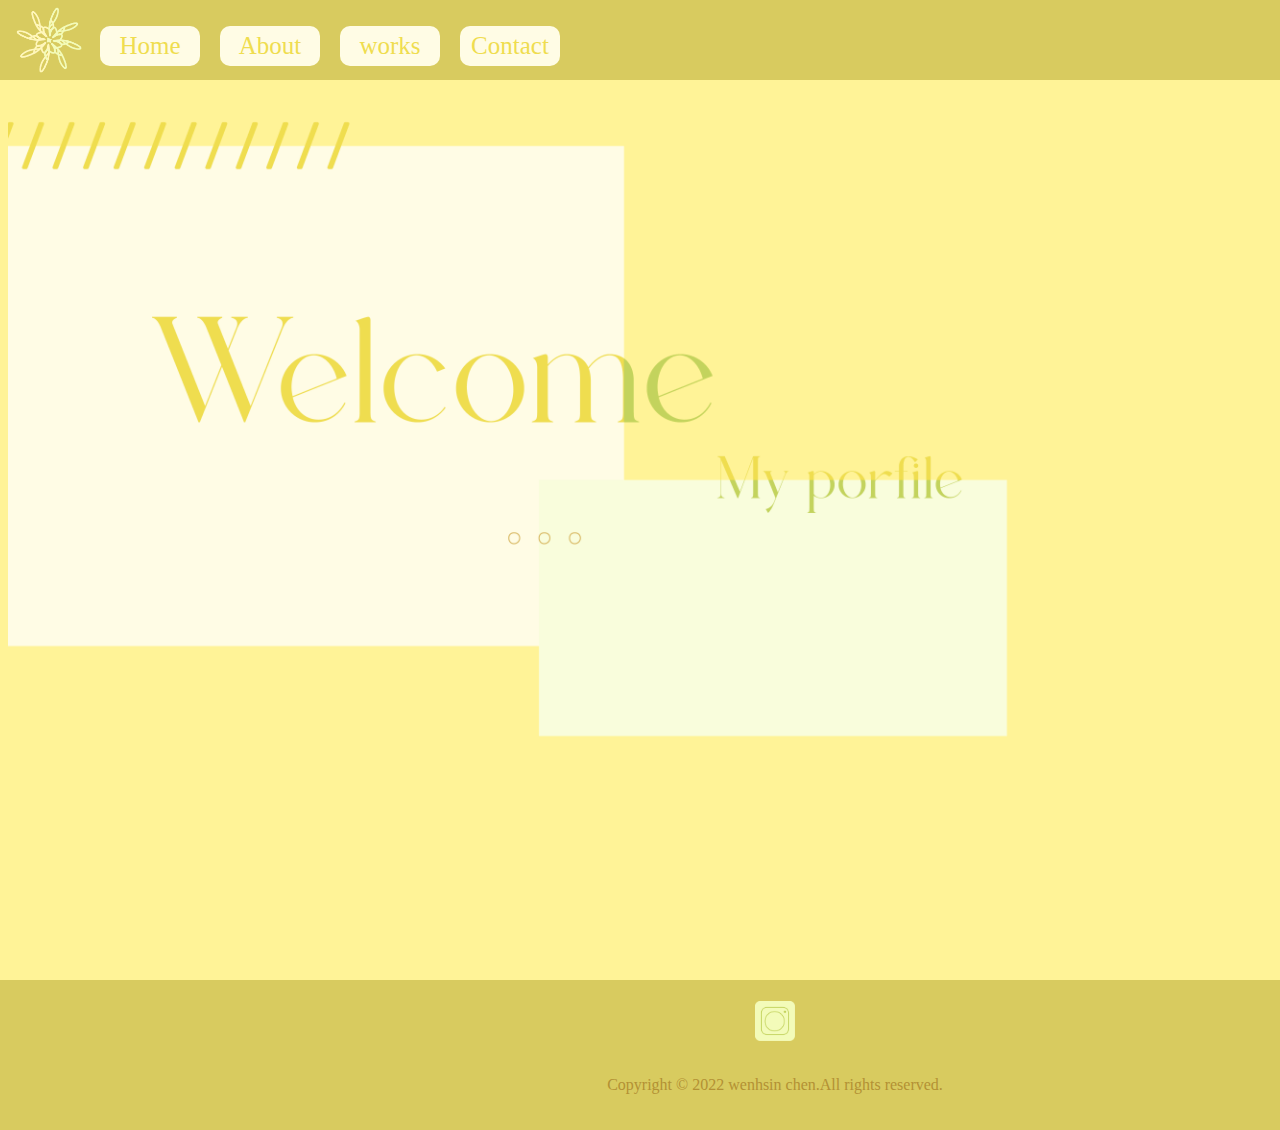
<file: index.html>
<!doctype html>
<html>
<head>
<meta charset="utf-8">
<title>my profile</title>
<link rel="stylesheet" href="style.css">
<script type="text/javascript">
	window.onload=function(){
		var main=document.getElementById("main");
		main.style.opacity=1;
		
	};
</script>
<style>
	.main{
		opacity: 0.2;
		transition: opacity 2s;
	}
	
</style>
</head>

<body>
<nav>
<img src="images/logo_工作區域 1.png" alt="" width="80" height="80" class="logo"/>
<ul>
	
<li id="home"><a href="index.html">Home</a></li>
	<li id="about"><a href="about.html">About</a></li>
	<li id="works"><a href="works.html">works</a></li>
	<li id="contact"><a href="contact.html">Contact</a></li>
	</ul>
</nav>
	
<main>
<div class="main" id="main">
<img src="images/main_工作區域 1.png" width="1366" height="768" alt=""/> 
</div>
</main>
<footer>
	<ul class="foot">
		<li>
		<a href="https://www.instagram.com/wx.0372/" target="_blank">
	    <img src="images/ig_工作區域 1.png" width="40" height="40" alt=""/>
		  </a>
		</li>
	</ul>
  <p>
	  Copyright © 2022 wenhsin chen.All rights reserved.
</p>
</footer>
</body>
</html>
</file>
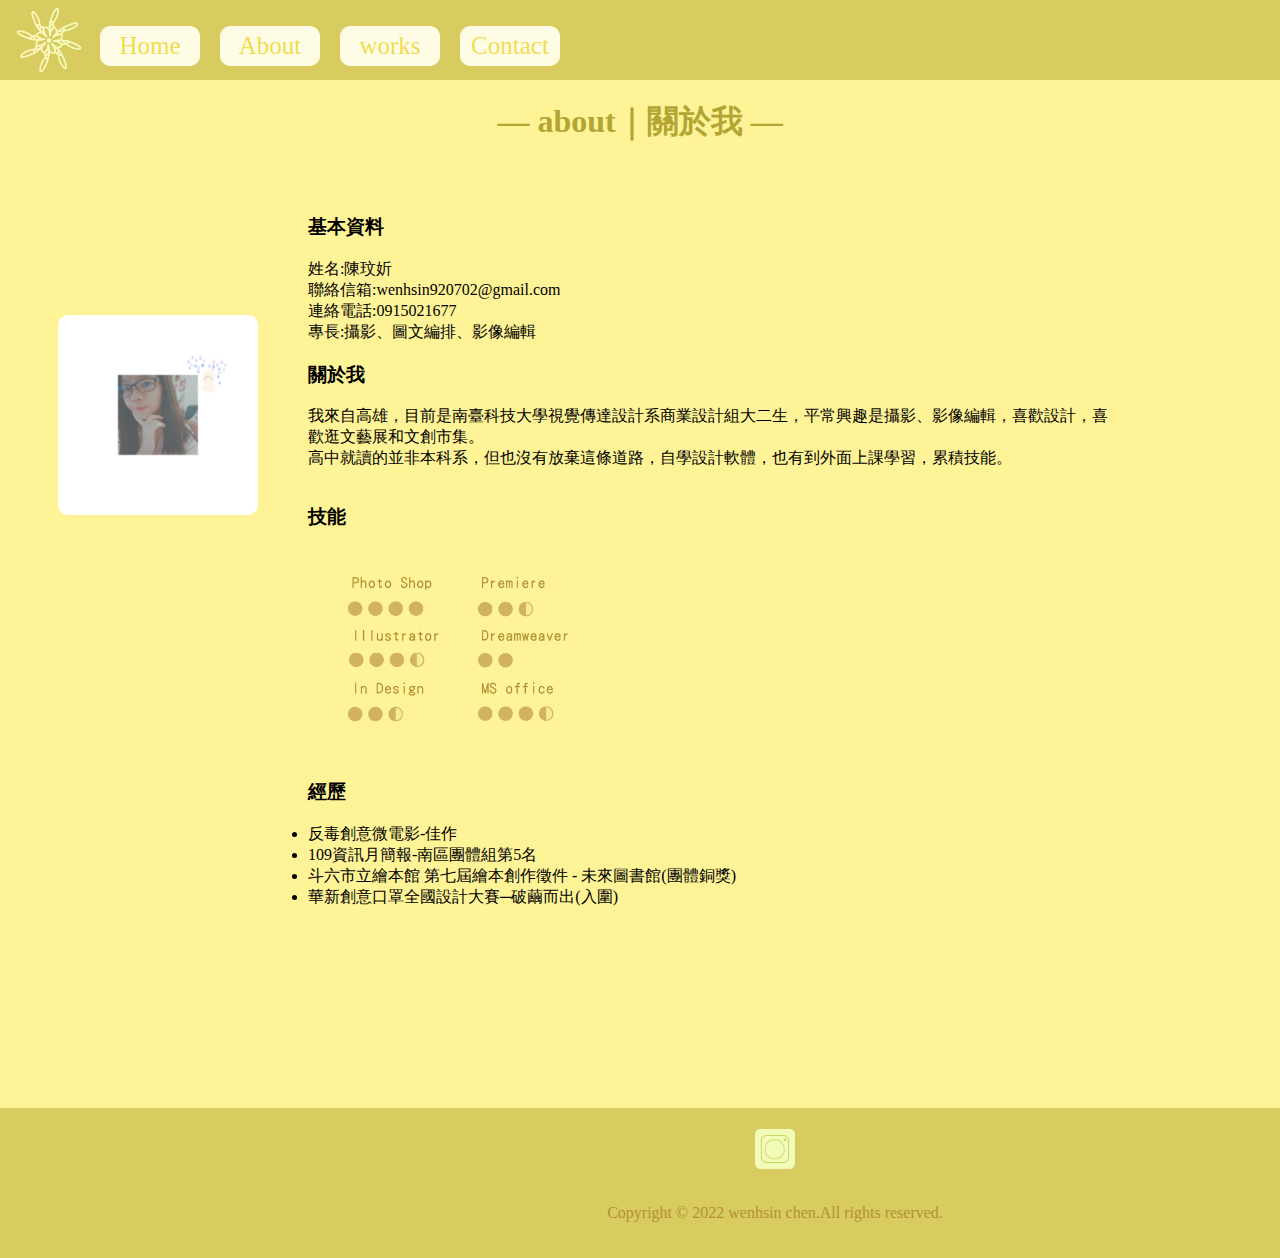
<file: about.html>
<!doctype html>
<html>
<head>
<meta charset="utf-8">
<title>my profile</title>
<link rel="stylesheet" href="style.css">
<style>
	.me{
	display: block;
	float: left;
	margin-left: 50px;
	margin-top: 150px;
	}
	#meimg{border-radius: 10px;}
	.aboutp{
	display: block;
	float: left;
	width: 800px;
	margin-left: 50px;
	margin-top: 30px;
	}
	.skill{
	display: block;
	float: left;
	width: 800px;
	margin-left: 50px;
	margin-top: 0px;
	}
	.experience{
	display: block;
	float: left;
	width: 800px;
	margin-left: 300px;
	margin-top: 0px;
	}
</style>
</head>

<body>
<nav>
<img src="images/logo_工作區域 1.png" alt="" width="80" height="80" class="logo"/>
<ul>
	
<li id="home"><a href="home.html">Home</a></li>
	<li id="about"><a href="about.html">About</a></li>
	<li id="works"><a href="works.html">works</a></li>
	<li id="contact"><a href="contact.html">Contact</a></li>	
	</ul>
</nav>
	
<main>
	<h1 class="aboutme">— about｜關於我 —</h1>	
	<div class="me">
    <img id="meimg" src="images/me.jpg" width="200" height="200" alt="" />
	</div>
	<div class="aboutp">
	<h3>基本資料</h3>
	<p>姓名:陳玟妡<br>聯絡信箱:wenhsin920702@gmail.com<br>連絡電話:0915021677<br>專長:攝影、圖文編排、影像編輯
	</p>
	<h3>關於我</h3>
	<p>我來自高雄，目前是南臺科技大學視覺傳達設計系商業設計組大二生，平常興趣是攝影、影像編輯，喜歡設計，喜歡逛文藝展和文創市集。<br>高中就讀的並非本科系，但也沒有放棄這條道路，自學設計軟體，也有到外面上課學習，累積技能。</p>
	</div>
  <div class="skill">
	<h3>技能</h3>
    <img src="images/skill_工作區域 1.png" width="300" height="208" alt=""/> 
  </div>
  <div class="experience">
	  <h3>經歷</h3>
	  <li>反毒創意微電影-佳作</li>  
	  <li>109資訊月簡報-南區團體組第5名</li>
	  <li>斗六市立繪本館 第七屆繪本創作徵件 - 未來圖書館(團體銅獎)</li>
	  <li>華新創意口罩全國設計大賽─破繭而出(入圍)</li>
  </div>


</main>
<footer>
	<ul class="foot">
		<li>
		<a href="https://www.instagram.com/wx.0372/" target="_blank">
	    <img src="images/ig_工作區域 1.png" width="40" height="40" alt=""/>
		  </a>
		</li>
	</ul>
  <p>
	  Copyright © 2022 wenhsin chen.All rights reserved.
</p>
</footer>
</body>
</html>
</file>
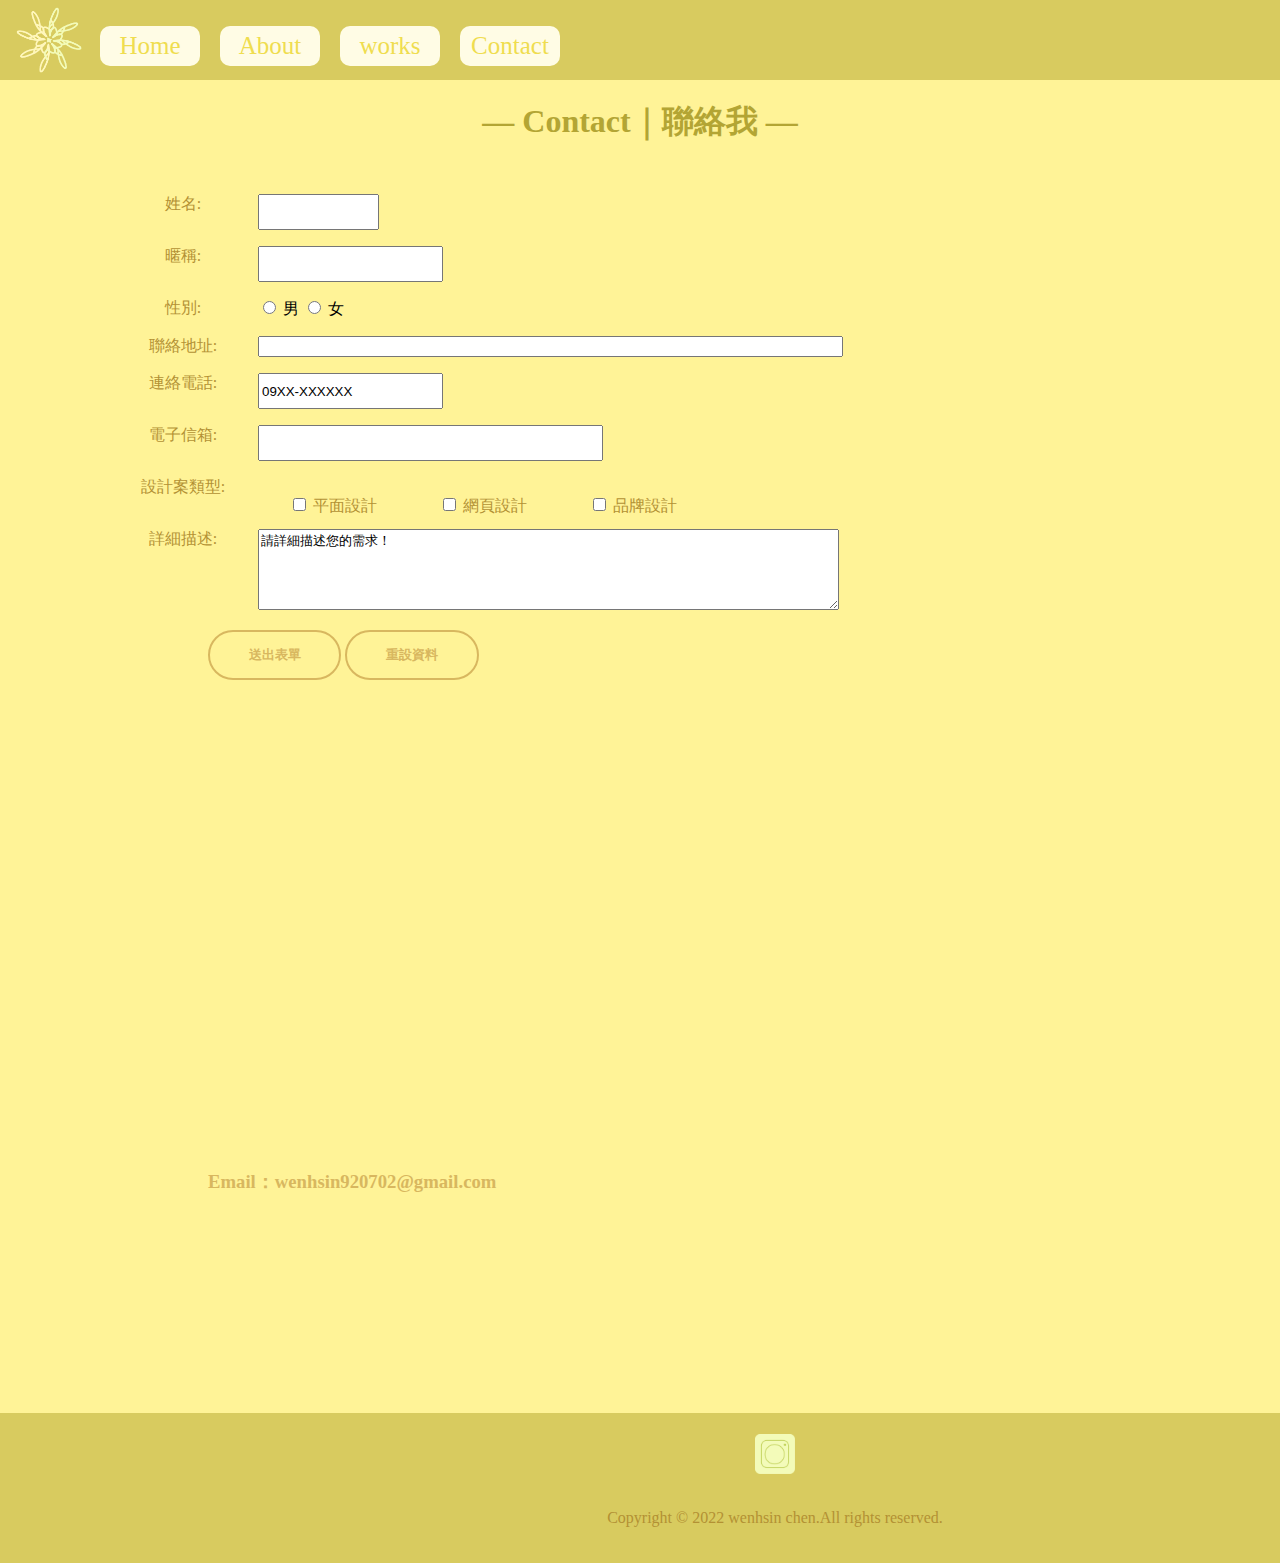
<file: contact.html>
<!doctype html>
<html>
<head>
<meta charset="utf-8">
<title>contact</title>
<link rel="stylesheet" href="style.css">
<style type="text/css"> 
	.div-form{
        width: 200px;       /*區塊寬度*/
        margin: 10px;        /*區塊邊界*/
        padding: 50p;       /*區塊留白*/
        text-align: center;  /*區塊文字靠右*/
	}
	label{                  
        width: 150px;       /*標籤寬度*/
        float: left;        /*標籤放在左側*/
        text-align:center;  /*標籤文字靠右*/
		color:#B39134;
    }
	#name:focus, #account:focus, #address:focus, #telephone:focus, #email:focus, #suggestion:focus{   /*焦點一移到欄位顏色就變淡*/
    background: #FFFBDE;
    }
	#name, #account, #address, #telephone, #email{
		height: 30px;
	}
	.buttom{
		width: 300px;
		margin-left: 100px;
		
	}
	.submit, .reset{
	border: 2px solid #D8B75F;
    border-radius: 25px;
    background: transparent;
    color: #D8B75F;
    text-align: center;
    height: 50px;
    display: inline-block;
    font-weight: 700;
    line-height: 1;
    padding: 0.7em 2.9em;
	}
	h3{
		color: #D8B75F;
		margin-left: 200px;
	}
</style>
</head>

<body>
<nav>
	<img src="images/logo_工作區域 1.png" alt="" width="80" height="80" class="logo"/>
	<ul>
	<li id="home"><a href="index.html">Home</a></li>
	<li id="about"><a href="about.html">About</a></li>
	<li id="works"><a href="works.html">works</a></li>
	<li id="contact"><a href="contact.html">Contact</a></li>	
	</ul>
</nav>
<h1 class="con">— Contact｜聯絡我 —</h1>
<div class="main-about">
	<form action="mailto:4b0j2009@stust.edu.tw?subject=郵件主旨" method="post" enctype="text/plain" id="form1">
		<p>
		<label for="name">姓名:</label>
      	<input name="name" type="text" id="name" value="" size="12" maxlength="8">
	  </p>
	  <p>
		<label for="account">暱稱:</label>
		<input name="account" type="text" id="account">
		</p>
	<p>
		<label for="sex">性別:</label>
		  <input type="radio" name="性別" value="male" id="性別_0">
		  男
		  <input type="radio" name="性別" value="female" id="性別_1">
		  女
    </p>
	  <p>
		<label for="address">聯絡地址:</label>
		<input name="address " type="text" id="address " size="70" maxlength="70">
	  </p>
	  <p>
		<label for="telephone">連絡電話:</label>
		<input name="telephone" type="tel" id="telephone" value="09XX-XXXXXX">
		</p>
	  <p>
		<label for="email">電子信箱:</label>
		<input name="email" type="email" id="email" size="40" maxlength="40">
		</p>
	  <p>
		<label for="email">設計案類型:</label>
		<br>
		<label>
		  <input type="checkbox" name="CheckboxGroup1" value="核取方塊" id="CheckboxGroup1_0">
	    平面設計</label>
		<label>
		  <input type="checkbox" name="CheckboxGroup1" value="核取方塊" id="CheckboxGroup1_1">
		  網頁設計</label>
		<label>
		  <input type="checkbox" name="CheckboxGroup1" value="核取方塊" id="CheckboxGroup1_2">
		  品牌設計</label>
		<br>
      </p>
		<p>
		<label for="suggestion">詳細描述:</label>
		<textarea name="suggestion" cols="70" rows="5" id="suggestion">請詳細描述您的需求！</textarea>
	  </p>
	  <p class="buttom">
	  <input type="submit" class="submit" value="送出表單">
	  <input type="reset" class="reset" value="重設資料">
	  </p>
	</form>
</div>
<div class="map">
	<iframe src="https://www.google.com/maps/embed?pb=!1m18!1m12!1m3!1d3683.243449855293!2d120.3919902!3d22.6073824!2m3!1f0!2f0!3f0!3m2!1i1024!2i768!4f13.1!3m3!1m2!1s0x346e1b82d040a5cb%3A0x6f734cb9e72b9544!2zODMx6auY6ZuE5biC5aSn5a-u5Y2A5YWn5Y6d6LevMTQ46Jmf!5e0!3m2!1szh-TW!2stw!4v1667062886875!5m2!1szh-TW!2stw" width="600" height="450" style="border:0;" allowfullscreen="" loading="lazy" referrerpolicy="no-referrer-when-downgrade" scrolling="no"></iframe>
	</div>
<h3>Email：wenhsin920702@gmail.com</h3>
<footer>
	<ul class="foot">
		<li>
	    <a href="https://www.instagram.com/wx.0372/" target="_blank">
		<img src="images/ig_工作區域 1.png" width="40" height="40" alt=""/>
		</a>
		</li>
	</ul>
  <p>Copyright © 2022 wenhsin chen.All rights reserved.
</p>
</footer>
</body>
</html>
</file>
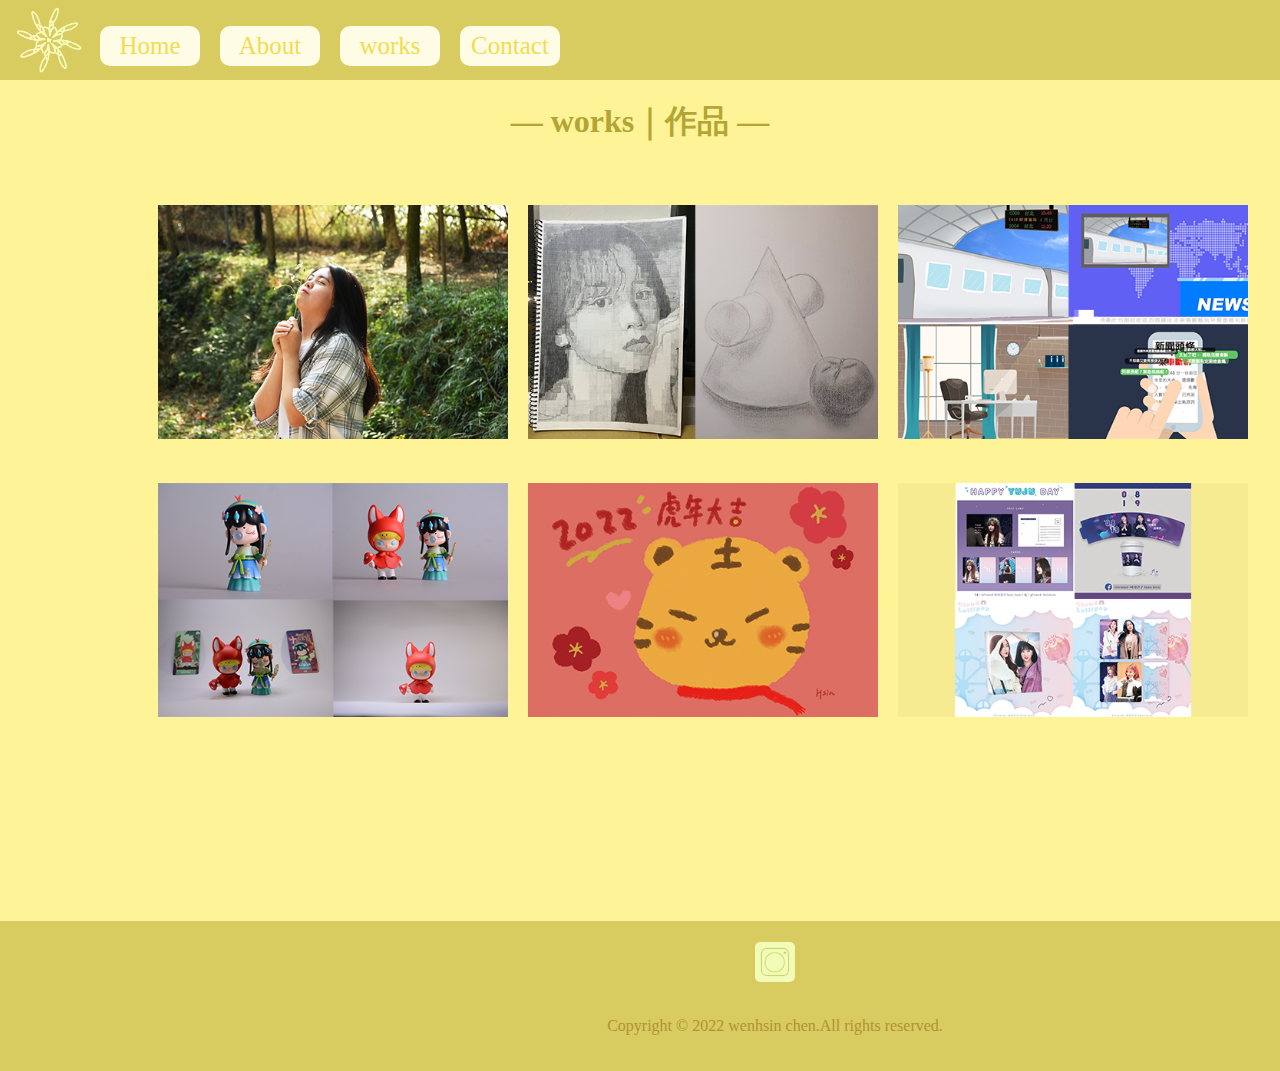
<file: works.html>
<!doctype html>
<html>
<head>
<meta charset="utf-8">
<title>my profile</title>
<link rel="stylesheet" href="style.css">

<style>
	.work1{
	display: block;
	float: left;
	margin-top: 40px;
	margin-left: 150px;
	}
	.work2{
	display: block;
	float: left;
	margin-top: 40px;
	margin-left: 20px;
	}
	.work3{
	display: block;
	float: left;
	margin-top: 40px;
	margin-left: 20px;
	}
	.work4{
	display: block;
	float: left;
	margin-top: 40px;
	margin-left: 150px;
	}
	.work5{
	display: block;
	float: left;
	margin-top: 40px;
	margin-left: 20px;
	}
	.work6{
	display: block;
	float: left;
	margin-top: 40px;
	margin-left: 20px;
	}
</style>
</head>

<body>
<nav>
<img src="images/logo_工作區域 1.png" alt="" width="80" height="80" class="logo"/>
<ul>
	
	<li id="home"><a href="index.html">Home</a></li>
	<li id="about"><a href="about.html">About</a></li>
	<li id="works"><a href="works.html">works</a></li>
	<li id="contact"><a href="contact.html">Contact</a></li>	
</ul>
</nav>
	
<main>
<h1 class="works">— works｜作品 —</h1>
<div class="work1">
	<a href="https://ibb.co/kJ4VG11" target="_blank">
  <img src="images/work1.png" width="350" height="234" alt=""/>
	</a>
</div>
<div class="work2">
  <a href="https://ibb.co/MBMD824" target="_blank">
  <img src="images/work2.png" width="350" height="234" alt=""/>
	</a>
</div>
<div class="work3">
	<a href="works3.html">
  <img src="images/work3.png" width="350" height="234" alt=""/>
	</a>
</div>
<div class="work4">
	<a href="https://ibb.co/gPx7qD2" target="_blank">
	<img src="images/work4.png" width="350" height="234" alt=""/>
	</a>
</div>
<div class="work5">
	<a href="https://ibb.co/TvLqTg4" target="_blank">
	<img src="images/work5.png" width="350" height="234" alt=""/>
	</a>
</div>
<div class="work6">
	<a href="https://ibb.co/bR6mjtn" target="_blank">
   <img src="images/work6.png" width="350" height="234" alt=""/>
	</a>
	</div>
</main>
<footer>
	<ul class="foot">
		<li>
		<a href="https://www.instagram.com/wx.0372/" target="_blank">
	    <img src="images/ig_工作區域 1.png" width="40" height="40" alt=""/>
		  </a>
		</li>
	</ul>
  <p>
	  Copyright © 2022 wenhsin chen.All rights reserved.
</p>
</footer>
</body>
</html>
</file>
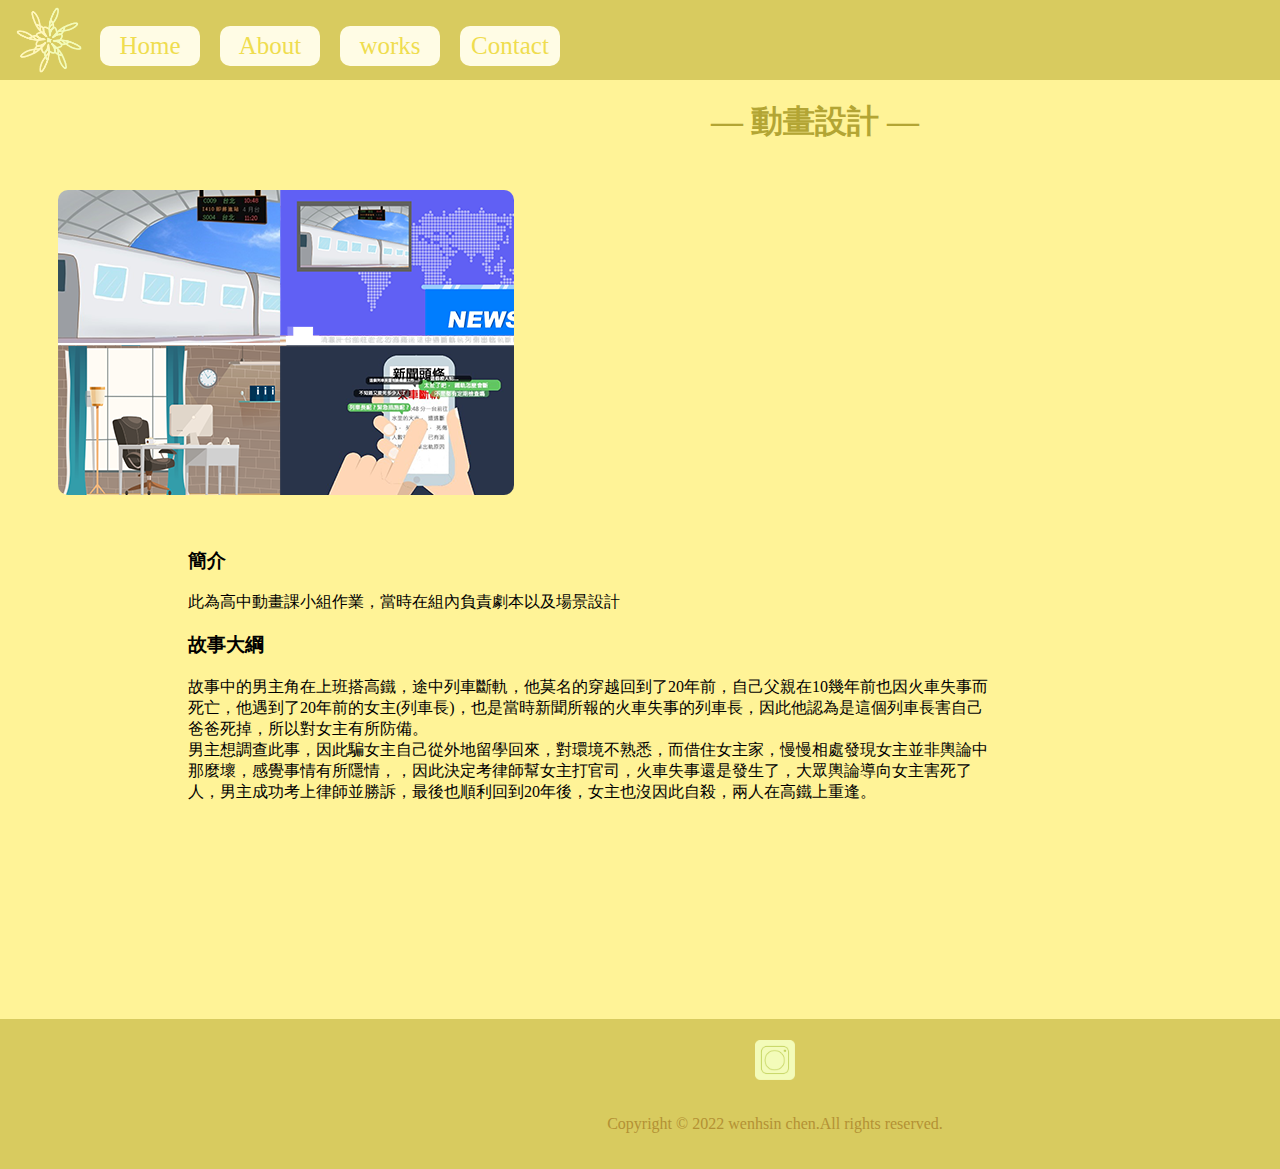
<file: works3.html>
<!doctype html>
<html>
<head>
<meta charset="utf-8">
<title>my profile</title>
<link rel="stylesheet" href="style.css">

<style>
	#work3img{border-radius: 10px;}
	.work3{		
		float: left;
		display: block;
		margin-top: 90px;
		width: 300px;
		margin-left: 50px;
		}
	.work3h1{
	margin-top: 100px;
	text-align: center;
	color:#B3A534;
	}
	.works3p{
	display: block;
	float: left;
	width: 800px;
	margin-left: 180px;
	margin-top: 30px;
	}
	
</style>
</head>

<body>
<nav>
<img src="images/logo_工作區域 1.png" alt="" width="80" height="80" class="logo"/>
<ul>
	
<li id="home"><a href="index.html">Home</a></li>
	<li id="about"><a href="about.html">About</a></li>
	<li id="works"><a href="works.html">works</a></li>
	<li id="contact"><a href="contact.html">Contact</a></li>
	</ul>
</nav>
	
<main>
<div class="work3">
	<img id="work3img" src="images/work3.png" width="456" height="305" alt="">
	</div>	
	<div class="work3h1">
		<h1>— 動畫設計 —</h1>
	</div>
	<div class="works3p">
		<h3>簡介</h3>
		<p>此為高中動畫課小組作業，當時在組內負責劇本以及場景設計</p>
		<h3>故事大綱</h3>
		<p>故事中的男主角在上班搭高鐵，途中列車斷軌，他莫名的穿越回到了20年前，自己父親在10幾年前也因火車失事而死亡，他遇到了20年前的女主(列車長)，也是當時新聞所報的火車失事的列車長，因此他認為是這個列車長害自己爸爸死掉，所以對女主有所防備。<br>
			男主想調查此事，因此騙女主自己從外地留學回來，對環境不熟悉，而借住女主家，慢慢相處發現女主並非輿論中那麼壞，感覺事情有所隱情，，因此決定考律師幫女主打官司，火車失事還是發生了，大眾輿論導向女主害死了人，男主成功考上律師並勝訴，最後也順利回到20年後，女主也沒因此自殺，兩人在高鐵上重逢。
		</p>
	</div>
</main>
<footer>
	<ul class="foot">
		<li>
		<a href="https://www.instagram.com/wx.0372/" target="_blank">
	    <img src="images/ig_工作區域 1.png" width="40" height="40" alt=""/>
		  </a>
		</li>
	</ul>
  <p>
	  Copyright © 2022 wenhsin chen.All rights reserved.
</p>
</footer>
</body>
</html>
</file>
<file: style.css>
@charset "utf-8";
/* CSS Document */

body{
	background-color: #FFF397;
}
nav{
	width: 1550px;
    height: 80px;
    background:#D8CB5F;
    position: absolute;
    top: 0px;
    left: 0px;
	position: absolute;
}

.main-about{
	margin-top: 50px;
	position: relative;
	margin-left: 100px;
}

footer {
    clear: left;
    width: 1550px;
    height: 150px;
    background: #D8CB5F;
    text-align: center;
    position: relative;
    top: 200px;
    left: -8px;
	color: #B39134;
}

.buttom{
	width: 100px;
}
#home{
	
	display: block;
	float: left;
	font-size: 25px;
	margin: 10px;
	color:#000000;
	width: 100px;
	height: 40px;
	border-radius: 10px;
	text-align: center;
	cursor: pointer;
	line-height: 40px;
	color:#EFDD4F;
	background-color:#FFFCE5;
	transition: all .3s linear;
}
#about{
	display: block;
	float: left;
	font-size: 25px;
	margin: 10px;
	color:#000000;
	width: 100px;
	height: 40px;
	border-radius: 10px;
	text-align: center;
	cursor: pointer;
	line-height: 40px;
	color:#EFDD4F;
	background-color:#FFFCE5;
	transition: all .3s linear;
}
#works{
	display: block;
	float: left;
	font-size: 25px;
	margin: 10px;
	color:#000000;
	width: 100px;
	height: 40px;
	border-radius: 10px;
	text-align: center;
	cursor: pointer;
	line-height: 40px;
	color:#EFDD4F;
	background-color:#FFFCE5;
	transition: all .3s linear;
}
#contact{
	display: block;
	float: left;
	font-size: 25px;
	margin: 10px;
	color:#000000;
	width: 100px;
	height: 40px;
	border-radius: 10px;
	text-align: center;
	cursor: pointer;
	line-height: 40px;
	color:#EFDD4F;
	background-color:#FFFCE5;
	transition: all .3s linear;
}

.foot{
	display: inline;
    margin: 2px;
    position: relative;
    top: 3px;
}
.con{
	margin-top: 100px;
	text-align: center;
	color:#B3A534;
}
.map{
	margin-left: 200px;	
}
a:link,a:visited{color:#EFDD4F;text-decoration: none}
a:hover{color:#B39134;background-color:#FFFCE5;text-decoration: none;}

.logo{
	display: block;
	float: left;
	margin-left: 10px;
}
.works{
	margin-top: 100px;
	text-align: center;
	color:#B3A534;
	
}
.aboutme{
	margin-top: 100px;
	text-align: center;
	color:#B3A534;
}
</file>
